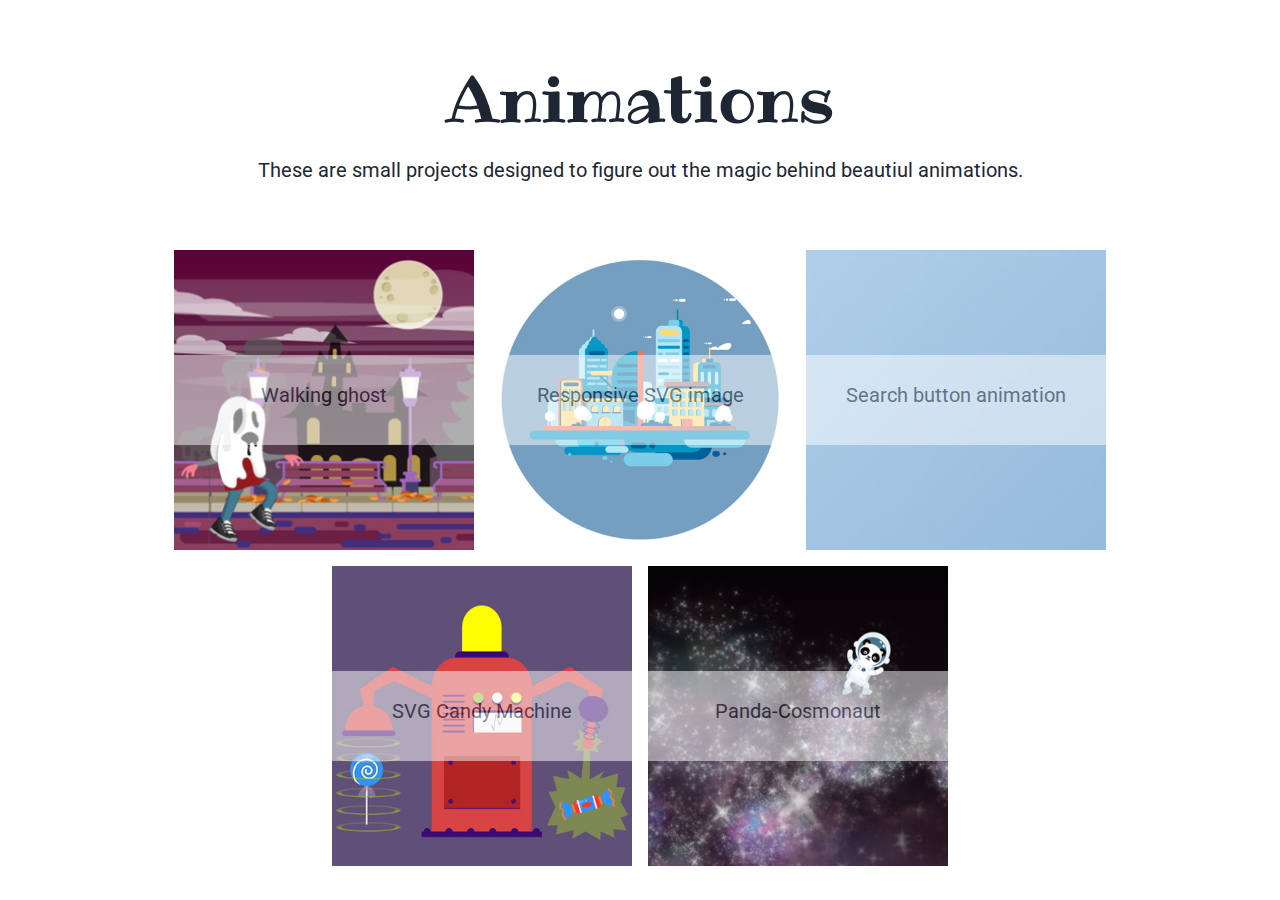
<file: index.html>
<!DOCTYPE html>
<html lang="en">
<head>
  <meta charset="UTF-8">
  <meta name="viewport" content="width=device-width, initial-scale=1.0">
  <meta http-equiv="X-UA-Compatible" content="ie=edge">
  <link rel='stylesheet' href='https://use.fontawesome.com/releases/v5.6.3/css/all.css' integrity='sha384-UHRtZLI+pbxtHCWp1t77Bi1L4ZtiqrqD80Kn4Z8NTSRyMA2Fd33n5dQ8lWUE00s/' crossorigin='anonymous'>
  <link href="styles.css" rel="stylesheet">
  <title>Animations</title>
</head>
<body>
  <header>
    <h1>Animations</h1>
    <p>These are small projects designed to figure out the magic behind beautiul animations.</p>
  </header>
  <main>
    <div class="app"></div>
  </main>
  <script src="app.js"></script>
</body>
</html>
</file>
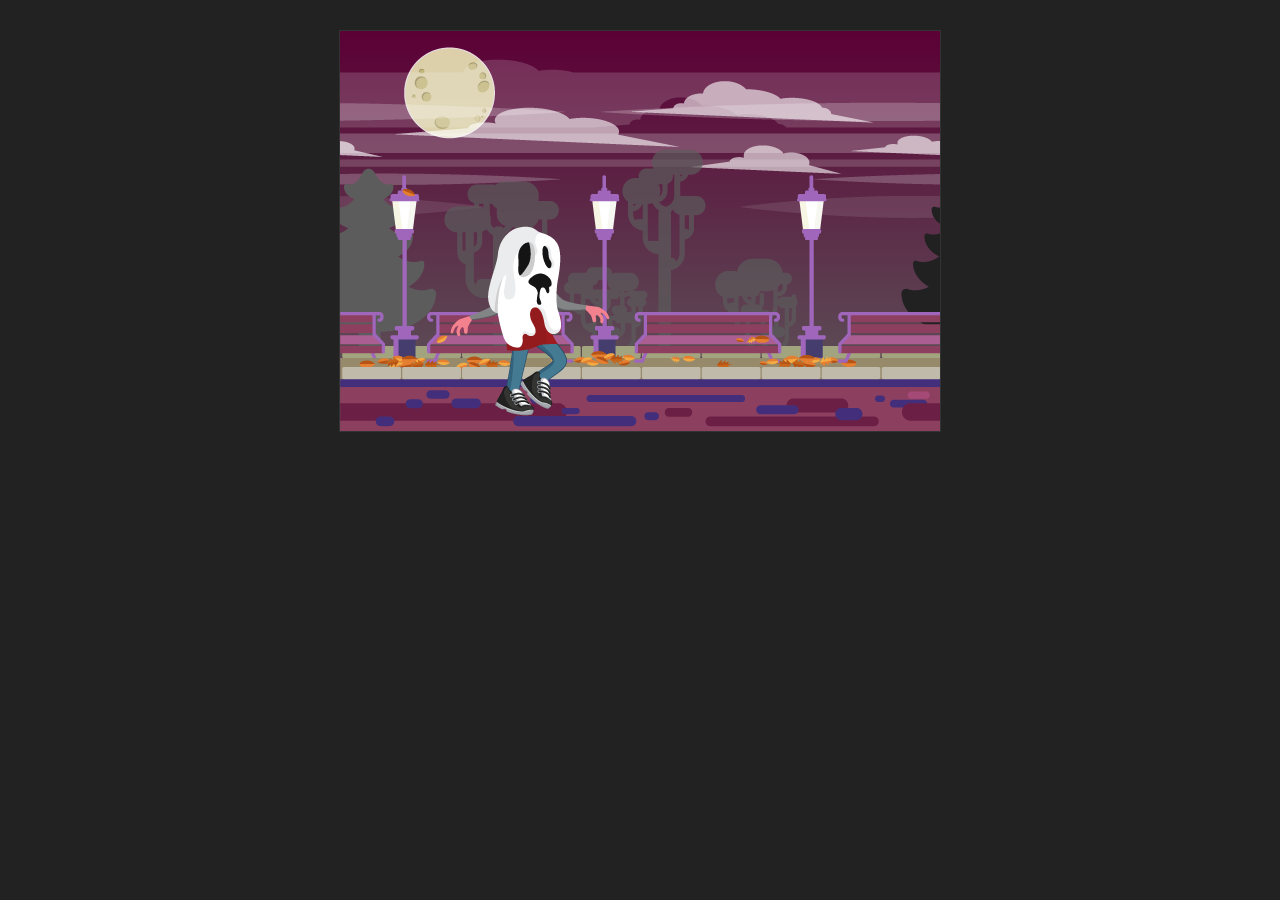
<file: 1day-ghost-animation/index.html>
<!DOCTYPE html>
<html lang="en">
<head>
  <meta charset="UTF-8">
  <meta name="viewport" content="width=device-width, initial-scale=1.0">
  <meta http-equiv="X-UA-Compatible" content="ie=edge">
  <link href="css/styles.css" rel="stylesheet">
  <title>Walking Ghost</title>
</head>
<body>
  <div class="container">
    <div class="bck">
      <div class="mid">
        <div class="fore">
          <div class="ghost">
          </div>
        </div>
      </div>
    </div>
  </div>
</body>
</html>
</file>
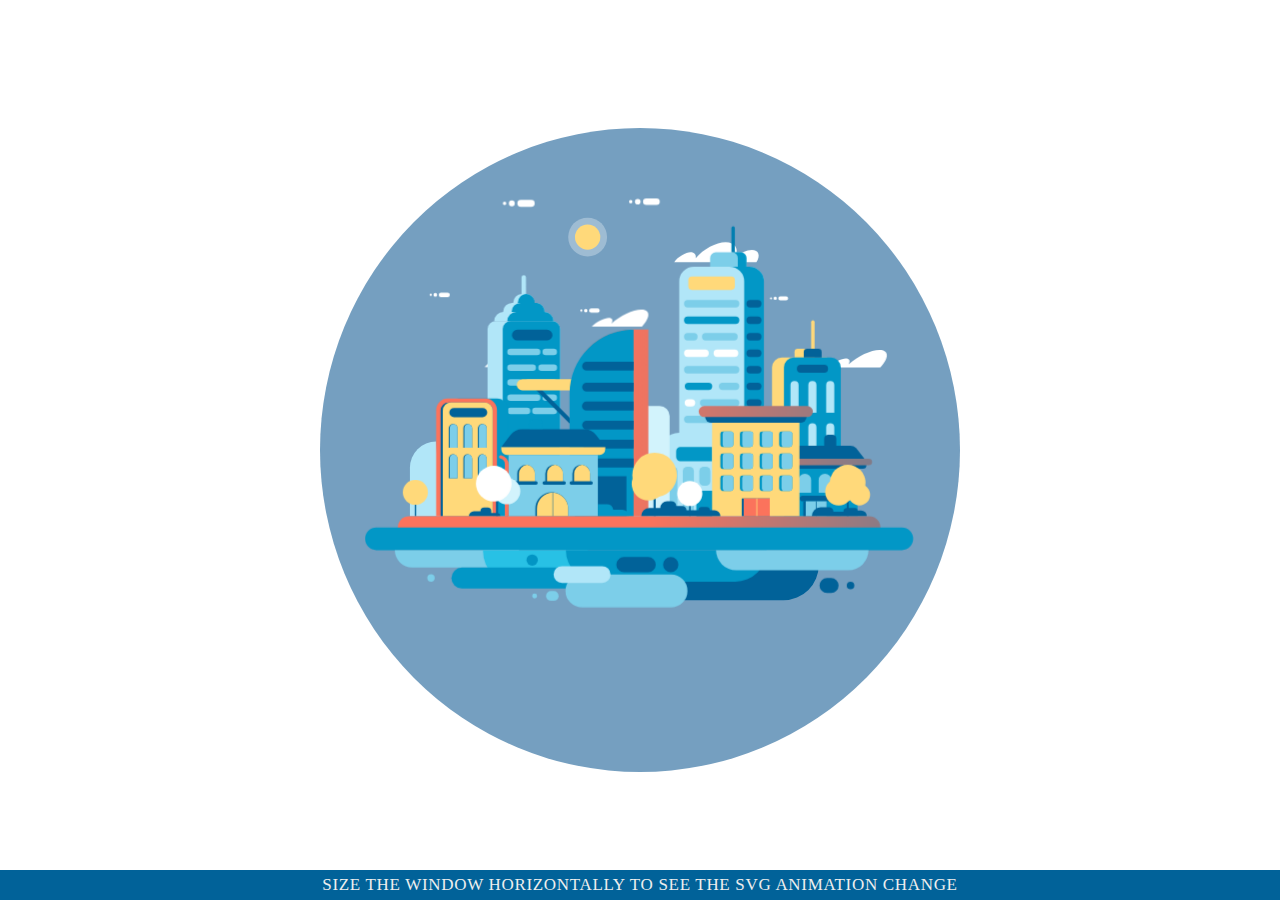
<file: 2day-responsive-svg/index.html>
<!DOCTYPE html>
<html lang="en">
<head>
  <meta charset="UTF-8">
  <meta name="viewport" content="width=device-width, initial-scale=1.0">
  <meta http-equiv="X-UA-Compatible" content="ie=edge">
  <link href="css/styles.css" rel="stylesheet">
  <title>Document</title>
</head>
<body>
  <div class="instruction">
    <p>size the window horizontally to see the SVG animation change</p>
  </div>
  <div class="container">
    <svg id="svg" xmlns="http://www.w3.org/2000/svg" xmlns:xlink="http://www.w3.org/1999/xlink" viewBox="0 0 446.9 446.9">
      <defs>
        <linearGradient id="linear-gradient" x1="204.96" x2="496.96" y1="770.05" y2="780.05" gradientUnits="userSpaceOnUse">
          <stop offset=".03" stop-color="#fb735c"/>
          <stop offset="1" stop-color="#557f99"/>
        </linearGradient>
        <linearGradient id="linear-gradient-2" x1="251.53" x2="251.53" y1="826.98" y2="846.98" gradientUnits="userSpaceOnUse">
          <stop offset="0" stop-color="#0297c6"/>
          <stop offset=".99" stop-color="#0279ac"/>
        </linearGradient>
        <linearGradient id="linear-gradient-7" x1="238.66" x2="240.58" y1="775.39" y2="714.35" gradientUnits="userSpaceOnUse">
          <stop offset="0" stop-color="#e3966d"/>
          <stop offset=".99" stop-color="#ffd97a"/>
        </linearGradient>
      </defs>
      <g class="smallVersion">
        <g class="sky">
          <g class="clsu" fill="#fff">
            <g class="cloud">
              <path d="M112.7 686.8h-5.4a1.8 1.8 0 0 1-1.8-1.8 1.8 1.8 0 0 1 1.8-1.8h5.4a1.8 1.8 0 0 1 1.8 1.8 1.8 1.8 0 0 1-1.8 1.8zM102.8 683.5a1.5 1.5 0 0 1 1.5 1.5 1.5 1.5 0 0 1-1.5 1.5 1.5 1.5 0 0 1-1.5-1.5 1.5 1.5 0 0 1 1.5-1.5zM99.1 686a.9.9 0 0 1-.9-.9.9.9 0 0 1 .9-.9.9.9 0 0 1 .9.9.9.9 0 0 1-.9.9z" transform="translate(-27.3 -56.1)"/>
            </g>
            <g class="cloud-2" data-name="cloud">
              <path d="M282.5 612h-8.2a2.7 2.7 0 0 1-2.7-2.7 2.7 2.7 0 0 1 2.7-2.7h8.2a2.7 2.7 0 0 1 2.7 2.7 2.7 2.7 0 0 1-2.7 2.7zM267.3 607a2.3 2.3 0 0 1 2.3 2.3 2.3 2.3 0 0 1-2.3 2.3 2.3 2.3 0 0 1-2.3-2.3 2.3 2.3 0 0 1 2.3-2.3zM261.6 610.7a1.4 1.4 0 0 1-1.4-1.4 1.4 1.4 0 0 1 1.4-1.4 1.4 1.4 0 0 1 1.4 1.4 1.4 1.4 0 0 1-1.4 1.4z" transform="translate(-27.3 -56.1)"/>
            </g>
            <g class="cloud-3" data-name="cloud">
              <path d="M234.6 699.6h-5.2a1.7 1.7 0 0 1-1.7-1.7 1.7 1.7 0 0 1 1.7-1.7h5.2a1.7 1.7 0 0 1 1.7 1.7 1.7 1.7 0 0 1-1.7 1.7zM225 696.4a1.4 1.4 0 0 1 1.4 1.4 1.4 1.4 0 0 1-1.4 1.4 1.4 1.4 0 0 1-1.4-1.4 1.4 1.4 0 0 1 1.4-1.4zM221.5 698.7a.9.9 0 0 1-.9-.9.9.9 0 0 1 .9-.9.9.9 0 0 1 .9.9.9.9 0 0 1-.9.9z" transform="translate(-27.3 -56.1)"/>
            </g>
            <g class="cloud-4" data-name="cloud">
              <path d="M180.8 613.5h-8.5a2.8 2.8 0 0 1-2.8-2.8 2.8 2.8 0 0 1 2.8-2.8h8.5a2.8 2.8 0 0 1 2.8 2.8 2.8 2.8 0 0 1-2.8 2.8zM165 608.3a2.4 2.4 0 0 1 2.4 2.4 2.4 2.4 0 0 1-2.4 2.4 2.4 2.4 0 0 1-2.4-2.4 2.4 2.4 0 0 1 2.4-2.4zM159.1 612.2a1.4 1.4 0 0 1-1.4-1.4 1.4 1.4 0 0 1 1.4-1.4 1.4 1.4 0 0 1 1.4 1.4 1.4 1.4 0 0 1-1.4 1.4z" transform="translate(-27.3 -56.1)"/>
            </g>
            <g class="cloud-5" data-name="cloud">
              <path d="M387.9 689.5h-4.8a1.6 1.6 0 0 1-1.6-1.6 1.6 1.6 0 0 1 1.6-1.6h4.8a1.6 1.6 0 0 1 1.6 1.6 1.6 1.6 0 0 1-1.6 1.6zM379 686.5a1.3 1.3 0 0 1 1.3 1.3 1.3 1.3 0 0 1-1.3 1.3 1.3 1.3 0 0 1-1.3-1.3 1.3 1.3 0 0 1 1.3-1.3zM375.6 688.7a.8.8 0 0 1-.8-.8.8.8 0 0 1 .8-.8.8.8 0 0 1 .8.8.8.8 0 0 1-.8.8z" transform="translate(-27.3 -56.1)"/>
            </g>
          </g>
        </g>
        <g class="ground">
          <rect width="392.2" height="18.34" x="28.1" y="761.5" fill="url(#linear-gradient)" rx="9.2" ry="9.2"/>
          <path fill="url(#linear-gradient-2)" d="M465 845.1H38a9.2 9.2 0 0 1-9.2-9.2 9.2 9.2 0 0 1 9.2-9.2h427a9.2 9.2 0 0 1 9.2 9.2 9.2 9.2 0 0 1-9.2 9.2z" transform="translate(-27.3 -56.1)"/>
          <path  class="smallShake" fill="#7ccee9" d="M139.9 859.2H67.1A14.1 14.1 0 0 1 53 845.1h100.9a14.1 14.1 0 0 1-14 14.1z" transform="translate(-27.3 -56.1)"/>
          <path fill="#28c1e5" d="M179.9 875.3h-25.1a30.1 30.1 0 0 1-30.1-30.1H210a30.1 30.1 0 0 1-30.1 30.1z" transform="translate(-27.3 -56.1)"/>
          <path class="smallShake" fill="url(#linear-gradient-2)" d="M329.5 870.9H217.8a25.7 25.7 0 0 1-25.7-25.7h163.1a25.7 25.7 0 0 1-25.7 25.7z" transform="translate(-27.3 -56.1)"/>
          <path fill="#7ccee9" d="M314 845.1h124a16.4 16.4 0 0 1-16.4 16.4h-91.2a16.4 16.4 0 0 1-16.4-16.4z" transform="translate(-27.3 -56.1)"/>
          <path fill="url(#linear-gradient-2)" d="M207.1 876.3h-99.5a8.5 8.5 0 0 1-8.5-8.5 8.5 8.5 0 0 1 8.5-8.5h99.6a8.5 8.5 0 0 1 8.5 8.5 8.5 8.5 0 0 1-8.6 8.5z" transform="translate(-27.3 -56.1)"/>
          <path class="smallShake" fill="#016299" d="M277.3 863.1a6.2 6.2 0 0 1-6.2-6.2 6.2 6.2 0 0 1 6.2-6.2 6.2 6.2 0 0 1 6.2 6.2 6.2 6.2 0 0 1-6.2 6.2z" transform="translate(-27.3 -56.1)"/>
        </g>
        <g class="city">
          <path fill="url(#linear-gradient-2)" d="M339.5 761.5h-55.4v-66.1h110.7v66.1h-55.3z"/>
          <path fill="#016299" d="M431.9 744.5l-11.8-15.1c-1.4-1.8-4.7-3.2-7.4-3.2h-91.9c-2.7 0-6 1.4-7.4 3.2l-11.8 15.1zM428.9 746.9H304.6a4.7 4.7 0 0 0-4.7 4.7 4.7 4.7 0 0 0 4.7 4.7h124.3a4.7 4.7 0 0 0 4.7-4.7 4.7 4.7 0 0 0-4.7-4.7z" transform="translate(-27.3 -56.1)"/>
          <path fill="url(#linear-gradient)" d="M436.5 743H297.1a4.3 4.3 0 0 0-4.3 4.3 4.3 4.3 0 0 0 4.3 4.3h139.4a4.3 4.3 0 0 0 4.3-4.3 4.3 4.3 0 0 0-4.3-4.3z" transform="translate(-27.3 -56.1)"/>
          <path fill="#016299" d="M354.9 655.8h9a3.3 3.3 0 0 1 3.3 3.3v10.8h-15.6v-10.8a3.3 3.3 0 0 1 3.3-3.3z"/>
          <path fill="#7ccee9" d="M336 786.9h-16.2v-16.3a8.1 8.1 0 0 1 8.1-8.1 8.1 8.1 0 0 1 8.1 8.1zM361.9 786.9h-16.2v-16.3a8.1 8.1 0 0 1 8.1-8.1 8.1 8.1 0 0 1 8.1 8.1zM387.9 786.9h-16.3v-16.3a8.1 8.1 0 0 1 8.1-8.1 8.1 8.1 0 0 1 8.1 8.1zM413.8 786.9h-16.3v-16.3a8.1 8.1 0 0 1 8.1-8.1 8.1 8.1 0 0 1 8.1 8.1z" transform="translate(-27.3 -56.1)"/>
          <path fill="#016299" d="M382.7 798.1h-31.8a3.6 3.6 0 0 1-3.6-3.6 3.6 3.6 0 0 1 3.6-3.6h31.8a3.6 3.6 0 0 1 3.6 3.6 3.6 3.6 0 0 1-3.6 3.6z" transform="translate(-27.3 -56.1)"/>
          <path fill="#016299" d="M324.4 742h30.1v19.52h-30.1z"/>
          <path fill="#7ccee9" d="M327.6 742h26.9v19.52h-26.9z"/>
          <path fill="#016299" d="M340.6 742h.9v19.53h-.9z"/>
          <g>
            <path fill="url(#linear-gradient-7)" d="M186.5 637.8h109.1v123.77H186.5z"/>
            <path fill="#016299" d="M324.7 687H212.1a6.9 6.9 0 0 0-6.9 6.9 6.9 6.9 0 0 0 6.9 6.9h112.6a6.9 6.9 0 0 0 6.9-6.9 6.9 6.9 0 0 0-6.9-6.9z" transform="translate(-27.3 -56.1)"/>
            <path fill="url(#linear-gradient)" d="M332.7 680H204a6.9 6.9 0 0 0-6.9 6.9 6.9 6.9 0 0 0 6.9 6.9h128.7a6.9 6.9 0 0 0 6.9-6.9 6.9 6.9 0 0 0-6.9-6.9z" transform="translate(-27.3 -56.1)"/>
            <g fill="#0297c6">
              <path d="M240.3 714.7V728a3 3 0 0 1-3 3h-10.8a3.1 3.1 0 0 1-2.5-3v-13.3a3.1 3.1 0 0 1 3.1-3h10.2a3.1 3.1 0 0 1 3 2.5 3.5 3.5 0 0 1 0 .5zM264.8 714.7V728a3 3 0 0 1-3.1 3h-10.8a3.1 3.1 0 0 1-2.5-3v-13.3a3 3 0 0 1 3-3h10.2a3.1 3.1 0 0 1 3 2.5 3.5 3.5 0 0 1 .2.5zM289.3 714.7V728a3 3 0 0 1-3 3h-10.9a3.1 3.1 0 0 1-2.5-3v-13.3a3.1 3.1 0 0 1 3.1-3h10.2a3.1 3.1 0 0 1 3 2.5 3.5 3.5 0 0 1 .1.5zM313.8 714.7V728a3 3 0 0 1-3.1 3h-10.8a3.1 3.1 0 0 1-2.5-3v-13.3a3 3 0 0 1 3-3h10.2a3.1 3.1 0 0 1 3 2.5 3.5 3.5 0 0 1 .2.5zM240.3 742.2v13.3a3 3 0 0 1-3 3h-10.8a3.1 3.1 0 0 1-2.5-3v-13.3a3 3 0 0 1 3.1-3h10.2a3.1 3.1 0 0 1 3 2.5 3.4 3.4 0 0 1 0 .5zM264.8 742.2v13.3a3.1 3.1 0 0 1-3.1 3h-10.8a3.1 3.1 0 0 1-2.5-3v-13.3a3 3 0 0 1 3-3h10.2a3.1 3.1 0 0 1 3 2.5 3.4 3.4 0 0 1 .2.5zM289.3 742.2v13.3a3 3 0 0 1-3 3h-10.9a3.1 3.1 0 0 1-2.5-3v-13.3a3 3 0 0 1 3.1-3h10.2a3.1 3.1 0 0 1 3 2.5 3.4 3.4 0 0 1 .1.5zM313.8 742.2v13.3a3.1 3.1 0 0 1-3.1 3h-10.8a3.1 3.1 0 0 1-2.5-3v-13.3a3 3 0 0 1 3-3h10.2a3.1 3.1 0 0 1 3 2.5 3.4 3.4 0 0 1 .2.5zM240.3 769.6v13.3a3 3 0 0 1-3 3h-10.8a3.1 3.1 0 0 1-2.5-3v-13.3a3.1 3.1 0 0 1 3.1-3h10.2a3.1 3.1 0 0 1 3 2.5 3.4 3.4 0 0 1 0 .5zM264.8 769.6v13.3a3 3 0 0 1-3.1 3h-10.8a3.1 3.1 0 0 1-2.5-3v-13.3a3 3 0 0 1 3-3h10.2a3.1 3.1 0 0 1 3 2.5 3.4 3.4 0 0 1 .2.5zM289.3 769.6v13.3a3 3 0 0 1-3 3h-10.9a3.1 3.1 0 0 1-2.5-3v-13.3a3.1 3.1 0 0 1 3.1-3h10.2a3.1 3.1 0 0 1 3 2.5 3.4 3.4 0 0 1 .1.5zM313.8 769.6v13.3a3 3 0 0 1-3.1 3h-10.8a3.1 3.1 0 0 1-2.5-3v-13.3a3 3 0 0 1 3-3h10.2a3.1 3.1 0 0 1 3 2.5 3.4 3.4 0 0 1 .2.5z" transform="translate(-27.3 -56.1)"/>
            </g>
            <g fill="#7ccee9">
              <path d="M240.3 714.7V728a3 3 0 0 1-3 3h-7.9a3.1 3.1 0 0 1-2.5-3v-13.3a3.1 3.1 0 0 1 3.1-3h7.3a3.1 3.1 0 0 1 3 2.5 3.5 3.5 0 0 1 0 .5zM264.8 714.7V728a3 3 0 0 1-3.1 3h-7.9a3.1 3.1 0 0 1-2.5-3v-13.3a3 3 0 0 1 3-3h7.3a3.1 3.1 0 0 1 3 2.5 3.5 3.5 0 0 1 .2.5zM289.3 714.7V728a3 3 0 0 1-3 3h-7.9a3.1 3.1 0 0 1-2.5-3v-13.3a3.1 3.1 0 0 1 3.1-3h7.3a3.1 3.1 0 0 1 3 2.5 3.5 3.5 0 0 1 0 .5zM313.8 714.7V728a3 3 0 0 1-3.1 3h-7.9a3.1 3.1 0 0 1-2.5-3v-13.3a3 3 0 0 1 3-3h7.3a3.1 3.1 0 0 1 3 2.5 3.5 3.5 0 0 1 .2.5zM240.3 742.2v13.3a3 3 0 0 1-3 3h-7.9a3.1 3.1 0 0 1-2.5-3v-13.3a3 3 0 0 1 3.1-3h7.3a3.1 3.1 0 0 1 3 2.5 3.4 3.4 0 0 1 0 .5zM264.8 742.2v13.3a3.1 3.1 0 0 1-3.1 3h-7.9a3.1 3.1 0 0 1-2.5-3v-13.3a3 3 0 0 1 3-3h7.3a3.1 3.1 0 0 1 3 2.5 3.4 3.4 0 0 1 .2.5zM289.3 742.2v13.3a3 3 0 0 1-3 3h-7.9a3.1 3.1 0 0 1-2.5-3v-13.3a3 3 0 0 1 3.1-3h7.3a3.1 3.1 0 0 1 3 2.5 3.4 3.4 0 0 1 0 .5zM313.8 742.2v13.3a3.1 3.1 0 0 1-3.1 3h-7.9a3.1 3.1 0 0 1-2.5-3v-13.3a3 3 0 0 1 3-3h7.3a3.1 3.1 0 0 1 3 2.5 3.4 3.4 0 0 1 .2.5zM240.3 769.6v13.3a3 3 0 0 1-3 3h-7.9a3.1 3.1 0 0 1-2.5-3v-13.3a3.1 3.1 0 0 1 3.1-3h7.3a3.1 3.1 0 0 1 3 2.5 3.4 3.4 0 0 1 0 .5zM264.8 769.6v13.3a3 3 0 0 1-3.1 3h-7.9a3.1 3.1 0 0 1-2.5-3v-13.3a3 3 0 0 1 3-3h7.3a3.1 3.1 0 0 1 3 2.5 3.4 3.4 0 0 1 .2.5zM289.3 769.6v13.3a3 3 0 0 1-3 3h-7.9a3.1 3.1 0 0 1-2.5-3v-13.3a3.1 3.1 0 0 1 3.1-3h7.3a3.1 3.1 0 0 1 3 2.5 3.4 3.4 0 0 1 0 .5zM313.8 769.6v13.3a3 3 0 0 1-3.1 3h-7.9a3.1 3.1 0 0 1-2.5-3v-13.3a3 3 0 0 1 3-3h7.3a3.1 3.1 0 0 1 3 2.5 3.4 3.4 0 0 1 .2.5z" transform="translate(-27.3 -56.1)"/>
            </g>
            <path fill="#00619a" d="M223.5 739.2h35v22.28h-35z"/>
            <path fill="#fb735c" d="M226 739.2h32.6v22.28H226z"/>
            <path fill="#ffd97a" d="M241.7 739.2h1.1v22.3h-1.1z"/>
          </g>
          <g>
            <path fill="url(#linear-gradient-7)" d="M82.8 685.6h113.9v4.2a4.6 4.6 0 0 1-4.6 4.6H87.4a4.6 4.6 0 0 1-4.6-4.6v-4.2z"/>
            <path fill="#016299" d="M224 741.7H110.2l10.1-13.3a16.2 16.2 0 0 1 12.9-6.4H201a16.2 16.2 0 0 1 12.9 6.4z" transform="translate(-27.3 -56.1)"/>
            <path fill="#7ccee9" d="M90.8 694.4h97.8v67.09H90.8z"/>
            <path fill="url(#linear-gradient-2)" d="M117.5 655.8h7.1a3.6 3.6 0 0 1 3.6 3.6v6.6h-14.3v-6.6a3.6 3.6 0 0 1 3.6-3.6z"/>
            <g>
              <g fill="#016299">
                <path d="M146.9 770.8v10.4h-19.3v-10.4a9.6 9.6 0 0 1 9.6-9.6h1a9.6 9.6 0 0 1 8.7 9.6zM177.7 770.9v10.4h-19.3v-10.4a9.6 9.6 0 0 1 9.6-9.6h1a9.6 9.6 0 0 1 8.7 9.6zM207.3 770.9v10.4H188v-10.4a9.6 9.6 0 0 1 9.6-9.6h1a9.6 9.6 0 0 1 8.7 9.6z" transform="translate(-27.3 -56.1)"/>
              </g>
              <path fill="url(#linear-gradient-7)" d="M146.9 770.8v10.4h-17.4v-10.4a9.6 9.6 0 0 1 8.7-9.6h.1a9.6 9.6 0 0 1 8.7 9.6z" transform="translate(-27.3 -56.1)"/>
              <path fill="url(#linear-gradient-7)" d="M177.7 770.8v10.4h-17.4v-10.4a9.6 9.6 0 0 1 8.7-9.6h.1a9.6 9.6 0 0 1 8.7 9.6z" transform="translate(-27.3 -56.1)"/>
              <path fill="url(#linear-gradient-7)" d="M207.3 770.9v10.4h-17.4v-10.4a9.6 9.6 0 0 1 8.7-9.6h.1a9.6 9.6 0 0 1 8.7 9.6z" transform="translate(-27.3 -56.1)"/>
              <path fill="#016299" d="M148.2 783.1h-21.8a1.9 1.9 0 0 1-1.8-1.9 1.8 1.8 0 0 1 1.8-1.8h21.8a1.8 1.8 0 0 1 1.8 1.8 1.8 1.8 0 0 1-1.8 1.9zM179 783.1h-21.8a1.8 1.8 0 0 1-1.8-1.8 1.8 1.8 0 0 1 1.8-1.8H179a1.8 1.8 0 0 1 1.8 1.8 1.8 1.8 0 0 1-1.8 1.8zM208.6 783.1h-21.8a1.8 1.8 0 0 1-1.8-1.8 1.8 1.8 0 0 1 1.8-1.8h21.8a1.8 1.8 0 0 1 1.8 1.8 1.8 1.8 0 0 1-1.8 1.8z" transform="translate(-27.3 -56.1)"/>
            </g>
            <path fill="#016299" d="M183.3 809.3v8.4h-35.8v-8.4a17.9 17.9 0 0 1 17.9-17.9h.9a17.9 17.9 0 0 1 17 17.8z" transform="translate(-27.3 -56.1)"/>
            <path fill="url(#linear-gradient-7)" d="M183.3 809.2v8.4h-34.1v-8.4a17.9 17.9 0 0 1 17-17.8h.1a17.9 17.9 0 0 1 17 17.8z" transform="translate(-27.3 -56.1)"/>
            <path fill="#016299" d="M139 735.3h.5v26.21h-.5z"/>
          </g>
          <g>
            <path fill="#016299" d="M208.6 741.7h2.1v19.88h-2.1zM242 750.3h1.5v11.23H242z"/>
            <circle cx="242.7" cy="740.2" r="11.8" fill="#fff"/>
            <path fill="#016299" d="M89 814.5h-5.3v-1.8a3.4 3.4 0 0 0-3.4-3.4H77a3.4 3.4 0 0 0-3.4 3.4h-6.1a4.9 4.9 0 0 0-4.9 4.9h29.6a3.2 3.2 0 0 0-3.2-3.1z" transform="translate(-27.3 -56.1)"/>
            <path fill="url(#linear-gradient-2)" d="M206.5 811.4h-8.4a6.3 6.3 0 0 0-6.1-5h-8.3v11.3h29.1a6.3 6.3 0 0 0-6.3-6.3z" transform="translate(-27.3 -56.1)"/>
            <path fill="#016299" d="M288.8 812a3 3 0 0 0-3-3h-4.6a3 3 0 0 0-3 3h-11.4a3.9 3.9 0 0 0-3.9-3.9h-5.7a4.6 4.6 0 0 0-4.6-4.6h-4.1a6.4 6.4 0 0 0-6.4 6.4H232a7.8 7.8 0 0 0-7.8 7.8h74.4a5.6 5.6 0 0 0-5.6-5.7z" transform="translate(-27.3 -56.1)"/>
            <path fill="#016299" d="M390 732h1.8v29.57H390z"/>
            <circle class="tree" cx="401.9" cy="741.3" r="10.1" fill="url(#linear-gradient-7)"/>
            <circle class="tree-2" cx="382.5" cy="738.7" r="12.7" fill="url(#linear-gradient-7)" data-name="tree"/>
            <circle class="tree-3" cx="390.9" cy="730" r="16.8" fill="url(#linear-gradient-7)" data-name="tree"/>
            <path fill="#016299" d="M427.4 812.3a2.3 2.3 0 0 0-2.3-2.3h-7.6a3.5 3.5 0 0 0-3.5 3.5h-9.3a4.2 4.2 0 0 0-4.2-4.2h-7.9a8.4 8.4 0 0 0-8.4 8.4H436a5.4 5.4 0 0 0-5.4-5.4z" transform="translate(-27.3 -56.1)"/>
            <circle class="tree-4" cx="209.6" cy="722.8" r="20.9" fill="url(#linear-gradient-7)" data-name="tree"/>
            <circle class="tree-5" cx="203.7" cy="731.2" r="15.6" fill="url(#linear-gradient-7)" data-name="tree"/>
            <g>
              <path fill="#016299" d="M60.8 732h2v29.57h-2z"/>
              <circle cx="71.2" cy="737.8" r="12.5" fill="#d2f3fc"/>
              <circle cx="58.7" cy="731" r="16.8" fill="#fff"/>
            </g>
          </g>
        </g>
      </g>
      <g class="sky-2" data-name="sky">
        <g class="clsu-2" data-name="clsu">
          <g>
            <circle cx="180.9" cy="52.1" r="15.8" fill="#fff" opacity=".3"/>
            <circle class="sun" cx="180.9" cy="52.1" r="10.3" fill="url(#linear-gradient-7)"/>
          </g>
          <g class="cloud-6" fill="#fff" data-name="cloud">
            <path d="M94.4 156.9H89a1.8 1.8 0 0 1-1.8-1.8 1.8 1.8 0 0 1 1.8-1.8h5.4a1.8 1.8 0 0 1 1.8 1.8 1.8 1.8 0 0 1-1.8 1.8zM84.4 153.6a1.5 1.5 0 0 1 1.5 1.5 1.5 1.5 0 0 1-1.5 1.5 1.5 1.5 0 0 1-1.5-1.5 1.5 1.5 0 0 1 1.5-1.5zM80.7 156a.9.9 0 0 1-.9-.9.9.9 0 0 1 .9-.9.9.9 0 0 1 .9.9.9.9 0 0 1-.9.9z" transform="translate(-27.3 -56.1)"/>
          </g>
          <g class="cloud-7" fill="#fff" data-name="cloud">
            <path d="M264.1 82.1h-8.2a2.7 2.7 0 0 1-2.7-2.7 2.7 2.7 0 0 1 2.7-2.7h8.2a2.7 2.7 0 0 1 2.7 2.7 2.7 2.7 0 0 1-2.7 2.7zM248.9 77.1a2.3 2.3 0 0 1 2.3 2.3 2.3 2.3 0 0 1-2.3 2.3 2.3 2.3 0 0 1-2.3-2.3 2.3 2.3 0 0 1 2.3-2.3zM243.2 80.8a1.4 1.4 0 0 1-1.4-1.4 1.4 1.4 0 0 1 1.4-1.4 1.4 1.4 0 0 1 1.4 1.4 1.4 1.4 0 0 1-1.4 1.4z" transform="translate(-27.3 -56.1)"/>
          </g>
          <g class="cloud-8" fill="#fff" data-name="cloud">
            <path d="M216.3 169.6h-5.2a1.7 1.7 0 0 1-1.7-1.7 1.7 1.7 0 0 1 1.7-1.7h5.2a1.7 1.7 0 0 1 1.7 1.7 1.7 1.7 0 0 1-1.7 1.7zM206.7 166.5a1.4 1.4 0 0 1 1.4 1.4 1.4 1.4 0 0 1-1.4 1.4 1.4 1.4 0 0 1-1.4-1.4 1.4 1.4 0 0 1 1.4-1.4zM203.1 168.8a.9.9 0 0 1-.9-.9.9.9 0 0 1 .9-.9.9.9 0 0 1 .9.9.9.9 0 0 1-.9.9z" transform="translate(-27.3 -56.1)"/>
          </g>
          <g class="cloud-9" fill="#fff" data-name="cloud">
            <path d="M162.4 83.6h-8.5a2.8 2.8 0 0 1-2.8-2.8 2.8 2.8 0 0 1 2.8-2.8h8.5a2.8 2.8 0 0 1 2.8 2.8 2.8 2.8 0 0 1-2.8 2.8zM146.6 78.4a2.4 2.4 0 0 1 2.4 2.4 2.4 2.4 0 0 1-2.4 2.4 2.4 2.4 0 0 1-2.4-2.4 2.4 2.4 0 0 1 2.4-2.4zM140.7 82.2a1.4 1.4 0 0 1-1.4-1.4 1.4 1.4 0 0 1 1.4-1.4 1.4 1.4 0 0 1 1.4 1.4 1.4 1.4 0 0 1-1.4 1.4z" transform="translate(-27.3 -56.1)"/>
          </g>
          <g class="cloud-10" fill="#fff" data-name="cloud">
            <path d="M369.5 159.5h-4.8a1.6 1.6 0 0 1-1.6-1.6 1.6 1.6 0 0 1 1.6-1.6h4.8a1.6 1.6 0 0 1 1.6 1.6 1.6 1.6 0 0 1-1.6 1.6zM360.6 156.6a1.3 1.3 0 0 1 1.3 1.3 1.3 1.3 0 0 1-1.3 1.3 1.3 1.3 0 0 1-1.3-1.3 1.3 1.3 0 0 1 1.3-1.3zM357.2 158.7a.8.8 0 0 1-.8-.8.8.8 0 0 1 .8-.8.8.8 0 0 1 .8.8.8.8 0 0 1-.8.8z" transform="translate(-27.3 -56.1)"/>
          </g>
        </g>
        <g class="fullVersion" fill="#fff">
          <path class="cloud-11" d="M130.8 152.3a11.3 11.3 0 0 0-7 3.2c1.4-3.8-.2-6.5-4.3-6.5s-9.6 3-12.9 6.9c.3-1.5-.6-2.5-2.3-2.5s-5.5 1.9-7 4.3h35.4c1.9-3 1.1-5.4-1.9-5.4z" data-name="cloud" transform="translate(-27.3 -56.1)"/>
          <path class="cloud-12" d="M314.3 62.4c-4.2 0-9.3 2.5-13.2 6.1 2.7-7.1-.4-12.3-8.1-12.3s-18 5.5-24.3 13c.5-2.8-1-4.8-4.3-4.8S254 68 251.2 72.5H318c3.6-5.6 1.9-10.1-3.7-10.1z" data-name="cloud" transform="translate(-27.3 -56.1)"/>
          <path class="cloud-13" d="M224.4 111c-6.7 0-17 4.9-24.2 11.3 1.6-2.7.8-4.6-2.2-4.6s-10.1 3.2-13.8 7.1H225c7.2-7.7 6.9-13.8-.6-13.8z" data-name="cloud" transform="translate(-27.3 -56.1)"/>
          <path class="cloud-14" d="M418 143.9c-7 0-17.6 5-25.1 11.7 1.6-2.8.9-4.8-2.3-4.8s-10.5 3.3-14.3 7.3h42.4c7.4-7.8 7.1-14.2-.7-14.2z" data-name="cloud" transform="translate(-27.3 -56.1)"/>
        </g>
      </g>
      <g class="city-2" data-name="city">
        <g class="fullVersion-2" data-name="fullVersion">
          <g fill="#b1e6f8">
            <path d="M185.8 182.8v145.8a6.4 6.4 0 0 1-6.4 6.4h-46a6.5 6.5 0 0 1-6.5-6.4V182.8a6.5 6.5 0 0 1 6.5-6.4h46a6.4 6.4 0 0 1 6.4 6.4zM158.2 167.9h-3.7V141a1.8 1.8 0 0 1 1.8-1.8 1.8 1.8 0 0 1 1.8 1.8z" transform="translate(-27.3 -56.1)"/>
            <path d="M180.4 176.4h-48.1a7.4 7.4 0 0 1 7.4-7.4H173a7.4 7.4 0 0 1 7.4 7.4zM173.2 169h-33.7a7.4 7.4 0 0 1 7.4-7.4h20a7.4 7.4 0 0 1 6.3 7.4z" transform="translate(-27.3 -56.1)"/>
            <path d="M165.1 161.6h-17.4a7.4 7.4 0 0 1 2.2-5.2 7.3 7.3 0 0 1 4.7-2.1h3.7a7.4 7.4 0 0 1 6.8 7.4z" transform="translate(-27.3 -56.1)"/>
          </g>
          <path fill="#0297c6" d="M185.8 182.8v145.8a6.4 6.4 0 0 1-6.4 6.4h-33.7a6.5 6.5 0 0 1-6.5-6.4V182.8a6.5 6.5 0 0 1 6.5-6.4h33.6a6.4 6.4 0 0 1 6.5 6.4z" transform="translate(-27.3 -56.1)"/>
          <path fill="#027eb0" d="M166.9 161.6v6.3h-3.7v-11.2a7.3 7.3 0 0 1 1.8 4.9z" transform="translate(-27.3 -56.1)"/>
          <path fill="url(#linear-gradient-2)" d="M180.4 176.4h-37.5a7.4 7.4 0 0 1 7.4-7.4H173a7.4 7.4 0 0 1 7.4 7.4z" transform="translate(-27.3 -56.1)"/>
          <path fill="url(#linear-gradient-2)" d="M173.2 169h-26.8a7.4 7.4 0 0 1 7.4-7.4H167a7.4 7.4 0 0 1 6.2 7.4z" transform="translate(-27.3 -56.1)"/>
          <path fill="url(#linear-gradient-2)" d="M165.1 161.6h-13.7a7.4 7.4 0 0 1 2.2-5.2l1-.8a7.3 7.3 0 0 1 3.7-1.3 7.4 7.4 0 0 1 6.8 7.4z" transform="translate(-27.3 -56.1)"/>
          <path fill="#016299" d="M175.4 192.1H151a4.3 4.3 0 0 1-4.3-4.3 4.3 4.3 0 0 1 4.3-4.3h24.3a4.3 4.3 0 0 1 4.3 4.3 4.3 4.3 0 0 1-4.2 4.3z" transform="translate(-27.3 -56.1)"/>
          <g fill="#7ccee9">
            <path d="M167.2 204.1h-21.7a2.6 2.6 0 0 1-2.6-2.6 2.6 2.6 0 0 1 2.6-2.6h21.7a2.6 2.6 0 0 1 2.6 2.6 2.6 2.6 0 0 1-2.6 2.6zM180.7 204.1h-6.6a2.6 2.6 0 0 1-2.6-2.6 2.6 2.6 0 0 1 2.6-2.6h6.6a2.6 2.6 0 0 1 2.6 2.6 2.6 2.6 0 0 1-2.6 2.6zM163.6 216.9h-18.1a2.6 2.6 0 0 1-2.6-2.6 2.6 2.6 0 0 1 2.6-2.6h18.1a2.6 2.6 0 0 1 2.6 2.6 2.6 2.6 0 0 1-2.6 2.6zM180.7 216.9h-10a2.6 2.6 0 0 1-2.6-2.6 2.6 2.6 0 0 1 2.6-2.6h10.1a2.6 2.6 0 0 1 2.6 2.6 2.6 2.6 0 0 1-2.7 2.6zM152.3 228.9h-6.8a2.6 2.6 0 0 1-2.6-2.6 2.6 2.6 0 0 1 2.6-2.6h6.8a2.6 2.6 0 0 1 2.6 2.6 2.6 2.6 0 0 1-2.6 2.6zM180.7 228.9h-20.8a2.6 2.6 0 0 1-2.6-2.6 2.6 2.6 0 0 1 2.6-2.6h20.8a2.6 2.6 0 0 1 2.6 2.6 2.6 2.6 0 0 1-2.6 2.6zM167.2 241.2h-21.7a2.6 2.6 0 0 1-2.6-2.6 2.6 2.6 0 0 1 2.6-2.6h21.7a2.6 2.6 0 0 1 2.6 2.6 2.6 2.6 0 0 1-2.6 2.6zM180.7 241.2h-6.6a2.6 2.6 0 0 1-2.6-2.6 2.6 2.6 0 0 1 2.6-2.6h6.6a2.6 2.6 0 0 1 2.6 2.6 2.6 2.6 0 0 1-2.6 2.6zM159 252h-13.5a2.6 2.6 0 0 1-2.6-2.6 2.6 2.6 0 0 1 2.6-2.6H159a2.6 2.6 0 0 1 2.6 2.6 2.6 2.6 0 0 1-2.6 2.6zM180.7 252h-15a2.6 2.6 0 0 1-2.6-2.6 2.6 2.6 0 0 1 2.6-2.6h15a2.6 2.6 0 0 1 2.6 2.6 2.6 2.6 0 0 1-2.6 2.6z" transform="translate(-27.3 -56.1)"/>
          </g>
          <path fill="#b1e6f8" d="M85.1 274.3a21.3 21.3 0 0 0-21.3 21.3V335h25.6z" transform="translate(-27.3 -56.1)"/>
          <path fill="#016299" d="M178.6 223.3h3.3v41.37h-3.3z" transform="rotate(-45 98.825 248.965)"/>
          <path fill="url(#linear-gradient-7)" d="M202.9 232.7h-47.8a4.5 4.5 0 0 1-4.5-4.5 4.5 4.5 0 0 1 4.5-4.5H203a4.5 4.5 0 0 1 4.5 4.5 4.5 4.5 0 0 1-4.6 4.5z" transform="translate(-27.3 -56.1)"/>
          <g>
            <path fill="url(#linear-gradient-7)" d="M338.8 149.9h36.1a8 8 0 0 1 8 8v121h-52.2V158a8 8 0 0 1 8.1-8.1z"/>
            <path fill="url(#linear-gradient-7)" d="M351.6 142.8h11.1a2.6 2.6 0 0 1 2.6 2.6v4.5H349v-4.5a2.6 2.6 0 0 1 2.6-2.6z"/>
            <path fill="url(#linear-gradient-2)" d="M348.4 149.9h30.2a8 8 0 0 1 8 8v121h-46.2V158a8 8 0 0 1 8-8.1z"/>
            <path fill="#026299" d="M359.1 142.8h9.3a2.6 2.6 0 0 1 2.6 2.6v4.5h-14.5v-4.5a2.6 2.6 0 0 1 2.6-2.6z"/>
            <path fill="#026299" d="M400.3 218.3h-18.9a3.2 3.2 0 0 1-3.2-3.2 3.2 3.2 0 0 1 3.2-3.2h18.9a3.2 3.2 0 0 1 3.2 3.2 3.2 3.2 0 0 1-3.2 3.2z" transform="translate(-27.3 -56.1)"/>
            <path fill="#b1e6f8" d="M379.6 250.8H373v-22.5a3.3 3.3 0 0 1 3.3-3.3 3.3 3.3 0 0 1 3.3 3.3zM394.1 250.8h-6.6v-22.5a3.3 3.3 0 0 1 3.3-3.3 3.3 3.3 0 0 1 3.3 3.3zM408.6 250.8H402v-22.5a3.3 3.3 0 0 1 3.3-3.3 3.3 3.3 0 0 1 3.3 3.3z" transform="translate(-27.3 -56.1)"/>
            <path fill="#026299" d="M379.6 285.2H373v-22.5a3.3 3.3 0 0 1 3.3-3.3 3.3 3.3 0 0 1 3.3 3.3z" transform="translate(-27.3 -56.1)"/>
            <path fill="#b1e6f8" d="M394.1 285.2h-6.6v-22.5a3.3 3.3 0 0 1 3.3-3.3 3.3 3.3 0 0 1 3.3 3.3zM408.6 285.2H402v-22.5a3.3 3.3 0 0 1 3.3-3.3 3.3 3.3 0 0 1 3.3 3.3z" transform="translate(-27.3 -56.1)"/>
            <path fill="url(#linear-gradient-7)" d="M392.6 198.9h-2.8v-21.8a1.4 1.4 0 0 1 1.4-1.4 1.4 1.4 0 0 1 1.4 1.4z" transform="translate(-27.3 -56.1)"/>
          </g>
          <g>
            <path fill="#b1e6f8" d="M339.5 132.2h-45a11.9 11.9 0 0 0-11.9 11.9v123.1a17.1 17.1 0 0 0-17.1 17.1V335h85.8V144.1a11.9 11.9 0 0 0-11.8-11.9z" transform="translate(-27.3 -56.1)"/>
            <path fill="url(#linear-gradient-2)" d="M351.4 144.1V335h-16V144.1a11.9 11.9 0 0 0-11.9-11.9h15.9a11.9 11.9 0 0 1 12 11.9z" transform="translate(-27.3 -56.1)"/>
            <path fill="#7ccee9" d="M328.4 165.3h-38.9a3 3 0 0 1-3-3 3 3 0 0 1 3-3h38.9a3 3 0 0 1 3 3 3 3 0 0 1-3 3z" transform="translate(-27.3 -56.1)"/>
            <path fill="#026299" d="M346.4 165.3h-6.2a3 3 0 0 1-3-3 3 3 0 0 1 3-3h6.2a3 3 0 0 1 3 3 3 3 0 0 1-3 3z" transform="translate(-27.3 -56.1)"/>
            <path fill="#0297c6" d="M328.4 178.7h-38.9a3 3 0 0 1-3-3 3 3 0 0 1 3-3h38.9a3 3 0 0 1 3 3 3 3 0 0 1-3 3z" transform="translate(-27.3 -56.1)"/>
            <path fill="#026299" d="M346.4 178.7h-6.2a3 3 0 0 1-3-3 3 3 0 0 1 3-3h6.2a3 3 0 0 1 3 3 3 3 0 0 1-3 3z" transform="translate(-27.3 -56.1)"/>
            <path fill="#7ccee9" d="M294.5 192.1h-5a3 3 0 0 1-3-3 3 3 0 0 1 3-3h5a3 3 0 0 1 3 3 3 3 0 0 1-3 3zM327.1 192.1h-23a3 3 0 0 1-3-3 3 3 0 0 1 3-3h23a3 3 0 0 1 3 3 3 3 0 0 1-3 3z" transform="translate(-27.3 -56.1)"/>
            <path fill="#026299" d="M346.4 192.1h-6.2a3 3 0 0 1-3-3 3 3 0 0 1 3-3h6.2a3 3 0 0 1 3 3 3 3 0 0 1-3 3z" transform="translate(-27.3 -56.1)"/>
            <path fill="#fff" d="M303.6 205.5h-14.1a3 3 0 0 1-3-3 3 3 0 0 1 3-3h14.1a3 3 0 0 1 3 3 3 3 0 0 1-3 3zM327.6 205.5h-14.1a3 3 0 0 1-3-3 3 3 0 0 1 3-3h14.1a3 3 0 0 1 3 3 3 3 0 0 1-3 3z" transform="translate(-27.3 -56.1)"/>
            <path fill="#026299" d="M346.4 205.5h-6.2a3 3 0 0 1-3-3 3 3 0 0 1 3-3h6.2a3 3 0 0 1 3 3 3 3 0 0 1-3 3z" transform="translate(-27.3 -56.1)"/>
            <path fill="#7ccee9" d="M328.4 218.9h-38.9a3 3 0 0 1-3-3 3 3 0 0 1 3-3h38.9a3 3 0 0 1 3 3 3 3 0 0 1-3 3z" transform="translate(-27.3 -56.1)"/>
            <path fill="#026299" d="M346.4 218.9h-6.2a3 3 0 0 1-3-3 3 3 0 0 1 3-3h6.2a3 3 0 0 1 3 3 3 3 0 0 1-3 3z" transform="translate(-27.3 -56.1)"/>
            <path fill="#7ccee9" d="M328.4 232.4h-10.6a3 3 0 0 1-3-3 3 3 0 0 1 3-3h10.6a3 3 0 0 1 3 3 3 3 0 0 1-3 3z" transform="translate(-27.3 -56.1)"/>
            <path fill="#0297c6" d="M306.3 232.4h-16.2a3 3 0 0 1-3-3 3 3 0 0 1 3-3h16.3a3 3 0 0 1 3 3 3 3 0 0 1-3.1 3z" transform="translate(-27.3 -56.1)"/>
            <path fill="#026299" d="M346.4 232.4h-6.2a3 3 0 0 1-3-3 3 3 0 0 1 3-3h6.2a3 3 0 0 1 3 3 3 3 0 0 1-3 3z" transform="translate(-27.3 -56.1)"/>
            <path fill="#7ccee9" d="M328.4 245.8h-26a3 3 0 0 1-3-3 3 3 0 0 1 3-3h26a3 3 0 0 1 3 3 3 3 0 0 1-3 3z" transform="translate(-27.3 -56.1)"/>
            <path fill="#fff" d="M292.6 245.8H290a3 3 0 0 1-3-3 3 3 0 0 1 3-3h2.6a3 3 0 0 1 3 3 3 3 0 0 1-3 3z" transform="translate(-27.3 -56.1)"/>
            <path fill="#7ccee9" d="M328.4 259.2h-38.9a3 3 0 0 1-3-3 3 3 0 0 1 3-3h38.9a3 3 0 0 1 3 3 3 3 0 0 1-3 3z" transform="translate(-27.3 -56.1)"/>
            <path fill="#026299" d="M346.4 245.8h-6.2a3 3 0 0 1-3-3 3 3 0 0 1 3-3h6.2a3 3 0 0 1 3 3 3 3 0 0 1-3 3z" transform="translate(-27.3 -56.1)"/>
            <path fill="#7ccee9" d="M285.1 64.4h20.2a4.6 4.6 0 0 1 4.6 4.6v7.1h-29.5V69a4.6 4.6 0 0 1 4.7-4.6z"/>
            <path fill="url(#linear-gradient-2)" d="M337.2 125.1v7.1h-7v-7.1a4.6 4.6 0 0 0-4.6-4.6h7a4.6 4.6 0 0 1 4.6 4.6z" transform="translate(-27.3 -56.1)"/>
            <path fill="#027eb0" d="M325 120.5h2.8v-19.7a1.4 1.4 0 0 0-1.4-1.4 1.4 1.4 0 0 0-1.4 1.4z" transform="translate(-27.3 -56.1)"/>
            <path fill="#0297c6" d="M256.2 222.6H282v11.5h-25.8a3.4 3.4 0 0 1-3.4-3.4V226a3.4 3.4 0 0 1 3.4-3.4z"/>
            <rect width="37.8" height="10.83" x="262.7" y="84.1" fill="url(#linear-gradient-7)" rx="2.9" ry="2.9"/>
            <path fill="url(#linear-gradient-2)" d="M272.7 258.2h12.4a3.5 3.5 0 0 1 3.5 3.5v17.7h-19.4v-17.7a3.5 3.5 0 0 1 3.5-3.5z"/>
            <rect width="9" height="40.3" x="244.8" y="238.6" fill="#7ccee9" rx="3.7" ry="3.7"/>
            <rect width="9" height="40.3" x="258.2" y="238.6" fill="#7ccee9" rx="3.7" ry="3.7"/>
            <rect width="9" height="15.48" x="271.6" y="238.6" fill="#7ccee9" rx="3.7" ry="3.7"/>
          </g>
        </g>
        <path fill="url(#linear-gradient-2)" d="M76.3 183.2h30.8a9.3 9.3 0 0 1 9.3 9.3v86.4H66.9v-86.4a9.3 9.3 0 0 1 9.4-9.3z"/>
        <path fill="#d2f3fc" d="M218.2 189.3h21.2a8.1 8.1 0 0 1 8.1 8.1v81.5h-29.3v-89.6z"/>
        <path fill="url(#linear-gradient)" d="M257.5 183.3V335h-52V202.1a51.9 51.9 0 0 1 40.1-18.9z" transform="translate(-27.3 -56.1)"/>
        <path fill="url(#linear-gradient-2)" d="M245.5 183.3V335h-52v-99.7a52.1 52.1 0 0 1 52.1-52.1z" transform="translate(-27.3 -56.1)"/>
        <path fill="#016299" d="M170.3 246.3h42.1v32.57h-42.1z"/>
        <path fill="#016299" d="M245.5 233.6h-38.2a3.6 3.6 0 0 1-3.6-3.6 3.6 3.6 0 0 1 3.6-3.6h38.3zM245.5 216.6h-38.2a3.6 3.6 0 0 1-3.6-3.6 3.6 3.6 0 0 1 3.6-3.6h38.3z" transform="translate(-27.3 -56.1)"/>
        <path fill="#016299" d="M179.9 185.7h38.3v7.3h-38.3a3.6 3.6 0 0 1-3.6-3.6 3.6 3.6 0 0 1 3.6-3.7z"/>
        <path fill="#016299" d="M245.5 264.5h-38.2a3.6 3.6 0 0 1-3.6-3.6 3.6 3.6 0 0 1 3.6-3.6h38.3zM245.5 279.9h-38.2a3.6 3.6 0 0 1-3.6-3.6 3.6 3.6 0 0 1 3.6-3.6h38.3zM245.5 295.3h-38.2a3.6 3.6 0 0 1-3.6-3.6 3.6 3.6 0 0 1 3.6-3.6h38.3z" transform="translate(-27.3 -56.1)"/>
        <path fill="url(#linear-gradient-7)" d="M110.7 222.6h84.5v1.9a4.6 4.6 0 0 1-4.6 4.6h-75.3a4.6 4.6 0 0 1-4.6-4.6v-1.9z"/>
        <path fill="#016299" d="M222.5 278.7H138l7.5-9.8a12 12 0 0 1 9.6-4.7h50.3a12 12 0 0 1 9.6 4.7z" transform="translate(-27.3 -56.1)"/>
        <path fill="#7ccee9" d="M116.6 229.1h72.6v49.78h-72.6z"/>
        <path fill="url(#linear-gradient-2)" d="M137.4 200.4h3.4a3.6 3.6 0 0 1 3.6 3.6v4h-10.7v-3.9a3.6 3.6 0 0 1 3.7-3.7z"/>
        <path fill="url(#linear-gradient)" d="M136.2 286.7a1.4 1.4 0 0 1 1.6-1.3 7.8 7.8 0 0 1 6.2 7.6v42h-3.1v-42.4a4.7 4.7 0 0 0-3.7-4.6 1.3 1.3 0 0 1-1-1.3z" transform="translate(-27.3 -56.1)"/>
        <path fill="url(#linear-gradient)" d="M67.1 183.2h30.8a9.3 9.3 0 0 1 9.3 9.3v86.4H57.8v-86.4a9.3 9.3 0 0 1 9.3-9.3z"/>
        <path fill="#016299" d="M131 249.1V335H88.7v-85.9a6.6 6.6 0 0 1 6.6-6.6h29.1a6.6 6.6 0 0 1 6.6 6.6z" transform="translate(-27.3 -56.1)"/>
        <path fill="url(#linear-gradient-7)" d="M131 249.1V335H90.5v-85.9a6.6 6.6 0 0 1 6.6-6.6h27.3a6.6 6.6 0 0 1 6.6 6.6z" transform="translate(-27.3 -56.1)"/>
        <g fill="#016299">
          <path d="M102.4 263.5v15.8h-7.1v-15.8a3.6 3.6 0 0 1 3.6-3.6h.4a3.5 3.5 0 0 1 2.1 1 3.6 3.6 0 0 1 1 2.6zM114.3 263.5v15.8h-7.1v-15.8a3.6 3.6 0 0 1 3.5-3.6h.4a3.5 3.5 0 0 1 2.1 1 3.6 3.6 0 0 1 1.1 2.6zM126.1 263.5v15.8H119v-15.8a3.6 3.6 0 0 1 3.6-3.6h.4a3.5 3.5 0 0 1 2.1 1 3.6 3.6 0 0 1 1 2.6z" transform="translate(-27.3 -56.1)"/>
        </g>
        <g fill="#7ccee9">
          <path d="M102.4 263.5v15.8h-6.3v-15.8a3.6 3.6 0 0 1 3.2-3.5 3.5 3.5 0 0 1 2.1 1 3.6 3.6 0 0 1 1 2.5zM114.3 263.5v15.8H108v-15.8a3.6 3.6 0 0 1 3.2-3.5 3.5 3.5 0 0 1 2.1 1 3.6 3.6 0 0 1 1 2.5zM126.1 263.5v15.8h-6.3v-15.8a3.6 3.6 0 0 1 3.2-3.5 3.5 3.5 0 0 1 2.1 1 3.6 3.6 0 0 1 1 2.5z" transform="translate(-27.3 -56.1)"/>
        </g>
        <g fill="#016299">
          <path d="M102.4 288.1V304h-7.1v-15.9a3.6 3.6 0 0 1 3.6-3.6h.4a3.5 3.5 0 0 1 2.1 1 3.6 3.6 0 0 1 1 2.6zM114.3 288.1V304h-7.1v-15.9a3.6 3.6 0 0 1 3.5-3.6h.4a3.5 3.5 0 0 1 2.1 1 3.6 3.6 0 0 1 1.1 2.6zM126.1 288.1V304H119v-15.9a3.6 3.6 0 0 1 3.6-3.6h.4a3.5 3.5 0 0 1 2.1 1 3.6 3.6 0 0 1 1 2.6z" transform="translate(-27.3 -56.1)"/>
        </g>
        <g fill="#7ccee9">
          <path d="M102.4 288.1V304h-6.3v-15.9a3.6 3.6 0 0 1 3.2-3.5 3.5 3.5 0 0 1 2.1 1 3.6 3.6 0 0 1 1 2.5zM114.3 288.1V304H108v-15.9a3.6 3.6 0 0 1 3.2-3.5 3.5 3.5 0 0 1 2.1 1 3.6 3.6 0 0 1 1 2.5zM126.1 288.1V304h-6.3v-15.9a3.6 3.6 0 0 1 3.2-3.5 3.5 3.5 0 0 1 2.1 1 3.6 3.6 0 0 1 1 2.5z" transform="translate(-27.3 -56.1)"/>
        </g>
        <path fill="#016299" d="M122.8 254.5H99.6a3.8 3.8 0 0 1-3.8-3.8 3.8 3.8 0 0 1 3.8-3.8h23.2a3.8 3.8 0 0 1 3.8 3.8 3.8 3.8 0 0 1-3.8 3.8z" transform="translate(-27.3 -56.1)"/>
        <path fill="url(#linear-gradient-2)" d="M365.5 278.9h-34.7v-41.5h69.4v41.5h-34.7z"/>
        <path fill="#016299" d="M433.7 289.1l-7.4-9.5a6.5 6.5 0 0 0-4.7-2H364a6.5 6.5 0 0 0-4.7 2l-7.4 9.5zM431.8 290.6h-78a2.9 2.9 0 0 0-2.9 2.9 2.9 2.9 0 0 0 2.9 2.9h78a2.9 2.9 0 0 0 2.9-2.9 2.9 2.9 0 0 0-2.9-2.9z" transform="translate(-27.3 -56.1)"/>
        <path fill="url(#linear-gradient)" d="M436.6 288.2h-87.5a2.7 2.7 0 0 0-2.7 2.7 2.7 2.7 0 0 0 2.7 2.7h87.5a2.7 2.7 0 0 0 2.7-2.7 2.7 2.7 0 0 0-2.7-2.7z" transform="translate(-27.3 -56.1)"/>
        <path fill="#016299" d="M376.5 212.6h3.1a3.3 3.3 0 0 1 3.3 3.3v5.6h-9.8v-5.6a3.3 3.3 0 0 1 3.4-3.3z"/>
        <path fill="#7ccee9" d="M373.6 315.8h-10.2v-10.3a5.1 5.1 0 0 1 5.1-5.1 5.1 5.1 0 0 1 5.1 5.1zM389.8 315.8h-10.2v-10.3a5.1 5.1 0 0 1 5.1-5.1 5.1 5.1 0 0 1 5.1 5.1zM406.1 315.8h-10.2v-10.3a5.1 5.1 0 0 1 5.1-5.1 5.1 5.1 0 0 1 5.1 5.1zM422.3 315.8h-10.2v-10.3a5.1 5.1 0 0 1 5.1-5.1 5.1 5.1 0 0 1 5.1 5.1z" transform="translate(-27.3 -56.1)"/>
        <path fill="#016299" d="M402.8 322.8h-19.9a2.3 2.3 0 0 1-2.3-2.3 2.3 2.3 0 0 1 2.3-2.3h19.9a2.3 2.3 0 0 1 2.3 2.3 2.3 2.3 0 0 1-2.3 2.3z" transform="translate(-27.3 -56.1)"/>
        <path fill="#016299" d="M356.1 266.7H375v12.24h-18.9z"/>
        <path fill="#7ccee9" d="M358.1 266.7H375v12.24h-16.9z"/>
        <path fill="#016299" d="M366.3 266.7h.6v12.25h-.6z"/>
        <g>
          <path fill="url(#linear-gradient-7)" d="M282 198.3h71v80.6h-71z"/>
          <path fill="#016299" d="M381.5 249.9h-73.3a4.5 4.5 0 0 0-4.5 4.5 4.5 4.5 0 0 0 4.5 4.5h73.3a4.5 4.5 0 0 0 4.5-4.5 4.5 4.5 0 0 0-4.5-4.5z" transform="translate(-27.3 -56.1)"/>
          <path fill="url(#linear-gradient)" d="M386.7 245.4h-83.8a4.5 4.5 0 0 0-4.5 4.5 4.5 4.5 0 0 0 4.5 4.5h83.8a4.5 4.5 0 0 0 4.5-4.5 4.5 4.5 0 0 0-4.5-4.5z" transform="translate(-27.3 -56.1)"/>
          <g fill="#0297c6">
            <path d="M326.6 268v8.7a2 2 0 0 1-2 2h-7a2 2 0 0 1-1.6-1.9V268a2 2 0 0 1 2-2h6.7a2 2 0 0 1 1.9 1.6 2.3 2.3 0 0 1 0 .4zM342.5 268v8.7a2 2 0 0 1-2 2h-7a2 2 0 0 1-1.6-1.9V268a2 2 0 0 1 2-2h6.7a2 2 0 0 1 2 1.6 2.3 2.3 0 0 1-.1.4zM358.5 268v8.7a2 2 0 0 1-2 2h-7a2 2 0 0 1-1.6-1.9V268a2 2 0 0 1 2-2h6.7a2 2 0 0 1 1.9 1.6 2.3 2.3 0 0 1 0 .4zM374.4 268v8.7a2 2 0 0 1-2 2h-7a2 2 0 0 1-1.6-1.9V268a2 2 0 0 1 2-2h6.7a2 2 0 0 1 2 1.6 2.3 2.3 0 0 1-.1.4zM326.6 285.9v8.7a2 2 0 0 1-2 2h-7a2 2 0 0 1-1.6-1.9V286a2 2 0 0 1 2-2h6.7a2 2 0 0 1 1.9 1.6 2.2 2.2 0 0 1 0 .3zM342.5 285.9v8.7a2 2 0 0 1-2 2h-7a2 2 0 0 1-1.6-1.9V286a2 2 0 0 1 2-2h6.7a2 2 0 0 1 2 1.6 2.2 2.2 0 0 1-.1.3zM358.5 285.9v8.7a2 2 0 0 1-2 2h-7a2 2 0 0 1-1.6-1.9V286a2 2 0 0 1 2-2h6.7a2 2 0 0 1 1.9 1.6 2.2 2.2 0 0 1 0 .3zM374.4 285.9v8.7a2 2 0 0 1-2 2h-7a2 2 0 0 1-1.6-1.9V286a2 2 0 0 1 2-2h6.7a2 2 0 0 1 2 1.6 2.2 2.2 0 0 1-.1.3zM326.6 303.7v8.7a2 2 0 0 1-2 2h-7a2 2 0 0 1-1.6-1.9v-8.7a2 2 0 0 1 2-2h6.7a2 2 0 0 1 1.9 1.6 2.2 2.2 0 0 1 0 .3zM342.5 303.7v8.7a2 2 0 0 1-2 2h-7a2 2 0 0 1-1.6-1.9v-8.7a2 2 0 0 1 2-2h6.7a2 2 0 0 1 2 1.6 2.2 2.2 0 0 1-.1.3zM358.5 303.7v8.7a2 2 0 0 1-2 2h-7a2 2 0 0 1-1.6-1.9v-8.7a2 2 0 0 1 2-2h6.7a2 2 0 0 1 1.9 1.6 2.2 2.2 0 0 1 0 .3zM374.4 303.7v8.7a2 2 0 0 1-2 2h-7a2 2 0 0 1-1.6-1.9v-8.7a2 2 0 0 1 2-2h6.7a2 2 0 0 1 2 1.6 2.2 2.2 0 0 1-.1.3z" transform="translate(-27.3 -56.1)"/>
          </g>
          <g fill="#7ccee9">
            <path d="M326.6 268v8.7a2 2 0 0 1-2 2h-5.1a2 2 0 0 1-1.6-1.9V268a2 2 0 0 1 2-2h4.8a2 2 0 0 1 1.9 1.6 2.3 2.3 0 0 1 0 .4zM342.5 268v8.7a2 2 0 0 1-2 2h-5.1a2 2 0 0 1-1.6-1.9V268a2 2 0 0 1 2-2h4.8a2 2 0 0 1 2 1.6 2.3 2.3 0 0 1-.1.4zM358.5 268v8.7a2 2 0 0 1-2 2h-5.1a2 2 0 0 1-1.6-1.9V268a2 2 0 0 1 2-2h4.8a2 2 0 0 1 1.9 1.6 2.3 2.3 0 0 1 0 .4zM374.4 268v8.7a2 2 0 0 1-2 2h-5.1a2 2 0 0 1-1.6-1.9V268a2 2 0 0 1 2-2h4.8a2 2 0 0 1 2 1.6 2.3 2.3 0 0 1-.1.4zM326.6 285.9v8.7a2 2 0 0 1-2 2h-5.1a2 2 0 0 1-1.6-1.9V286a2 2 0 0 1 2-2h4.8a2 2 0 0 1 1.9 1.6 2.2 2.2 0 0 1 0 .3zM342.5 285.9v8.7a2 2 0 0 1-2 2h-5.1a2 2 0 0 1-1.6-1.9V286a2 2 0 0 1 2-2h4.8a2 2 0 0 1 2 1.6 2.2 2.2 0 0 1-.1.3zM358.5 285.9v8.7a2 2 0 0 1-2 2h-5.1a2 2 0 0 1-1.6-1.9V286a2 2 0 0 1 2-2h4.8a2 2 0 0 1 1.9 1.6 2.2 2.2 0 0 1 0 .3zM374.4 285.9v8.7a2 2 0 0 1-2 2h-5.1a2 2 0 0 1-1.6-1.9V286a2 2 0 0 1 2-2h4.8a2 2 0 0 1 2 1.6 2.2 2.2 0 0 1-.1.3zM326.6 303.7v8.7a2 2 0 0 1-2 2h-5.1a2 2 0 0 1-1.6-1.9v-8.7a2 2 0 0 1 2-2h4.8a2 2 0 0 1 1.9 1.6 2.2 2.2 0 0 1 0 .3zM342.5 303.7v8.7a2 2 0 0 1-2 2h-5.1a2 2 0 0 1-1.6-1.9v-8.7a2 2 0 0 1 2-2h4.8a2 2 0 0 1 2 1.6 2.2 2.2 0 0 1-.1.3zM358.5 303.7v8.7a2 2 0 0 1-2 2h-5.1a2 2 0 0 1-1.6-1.9v-8.7a2 2 0 0 1 2-2h4.8a2 2 0 0 1 1.9 1.6 2.2 2.2 0 0 1 0 .3zM374.4 303.7v8.7a2 2 0 0 1-2 2h-5.1a2 2 0 0 1-1.6-1.9v-8.7a2 2 0 0 1 2-2h4.8a2 2 0 0 1 2 1.6 2.2 2.2 0 0 1-.1.3z" transform="translate(-27.3 -56.1)"/>
          </g>
          <path fill="#00619a" d="M306.1 264.4h22.8v14.51h-22.8z"/>
          <path fill="#fb735c" d="M307.7 264.4h21.2v14.51h-21.2z"/>
          <path fill="#ffd97a" d="M318 264.4h.7v14.52h-.7z"/>
        </g>
        <g>
          <g fill="#016299">
            <path d="M165.3 300.2v7.8H151v-7.7a7.1 7.1 0 0 1 7.2-7.1h.7a7.1 7.1 0 0 1 6.4 7.1zM188.1 300.3v7.7h-14.3v-7.7a7.1 7.1 0 0 1 7.2-7.2h.7a7.1 7.1 0 0 1 6.4 7.1zM210.1 300.3v7.7h-14.3v-7.7a7.1 7.1 0 0 1 7.2-7.2h.7a7.1 7.1 0 0 1 6.4 7.1z" transform="translate(-27.3 -56.1)"/>
          </g>
          <path fill="url(#linear-gradient-7)" d="M165.3 300.2v7.8h-12.9v-7.7a7.2 7.2 0 0 1 6.4-7.1h.1a7.1 7.1 0 0 1 6.4 7.1z" transform="translate(-27.3 -56.1)"/>
          <path fill="url(#linear-gradient-7)" d="M188.1 300.2v7.8h-12.9v-7.7a7.2 7.2 0 0 1 6.4-7.1h.1a7.1 7.1 0 0 1 6.4 7.1z" transform="translate(-27.3 -56.1)"/>
          <path fill="url(#linear-gradient-7)" d="M210.1 300.3v7.7h-12.9v-7.7a7.1 7.1 0 0 1 6.4-7.1h.1a7.1 7.1 0 0 1 6.4 7.1z" transform="translate(-27.3 -56.1)"/>
          <path fill="#016299" d="M166.2 309.4H150a1.4 1.4 0 0 1-1.4-1.4 1.4 1.4 0 0 1 1.4-1.4h16.2a1.4 1.4 0 0 1 1.4 1.4 1.4 1.4 0 0 1-1.4 1.4zM189.1 309.4h-16.2a1.4 1.4 0 0 1-1.4-1.4 1.4 1.4 0 0 1 1.4-1.4h16.2a1.4 1.4 0 0 1 1.4 1.4 1.4 1.4 0 0 1-1.4 1.4zM211 309.4h-16.1a1.4 1.4 0 0 1-1.4-1.4 1.4 1.4 0 0 1 1.4-1.4H211a1.4 1.4 0 0 1 1.4 1.4 1.4 1.4 0 0 1-1.4 1.4z" transform="translate(-27.3 -56.1)"/>
        </g>
        <path fill="#016299" d="M192.3 328.8v6.2h-26.6v-6.2a13.3 13.3 0 0 1 13.3-13.3h.7a13.3 13.3 0 0 1 12.6 13.2z" transform="translate(-27.3 -56.1)"/>
        <path fill="url(#linear-gradient-7)" d="M192.3 328.8v6.2H167v-6.2a13.3 13.3 0 0 1 12.6-13.2h.1a13.3 13.3 0 0 1 12.6 13.2z" transform="translate(-27.3 -56.1)"/>
        <path fill="#016299" d="M152.4 259.4h.4v19.45h-.4z"/>
        <g>
          <path fill="#016299" d="M234.4 261.7h1.8v17.21h-1.8zM263.3 269.2h1.3v9.72h-1.3z"/>
          <circle cx="263.9" cy="260.4" r="10.2" fill="#fff"/>
          <path fill="#016299" d="M134.5 332.3h-4.6v-1.5a3 3 0 0 0-3-3h-2.8a3 3 0 0 0-3 3h-5.3a4.2 4.2 0 0 0-4.2 4.2h25.6a2.7 2.7 0 0 0-2.7-2.7z" transform="translate(-27.3 -56.1)"/>
          <path fill="url(#linear-gradient-2)" d="M236.3 329.6H229a5.4 5.4 0 0 0-5.3-4.3h-7.2v9.7h25.2a5.4 5.4 0 0 0-5.4-5.4z" transform="translate(-27.3 -56.1)"/>
          <path fill="#016299" d="M307.4 330.1a2.6 2.6 0 0 0-2.6-2.6h-4a2.6 2.6 0 0 0-2.6 2.6h-9.7a3.4 3.4 0 0 0-3.4-3.4h-4.9a4 4 0 0 0-4-4h-3.5a5.5 5.5 0 0 0-5.5 5.5h-8.8a6.7 6.7 0 0 0-6.7 6.7h64.4a4.9 4.9 0 0 0-4.9-4.9z" transform="translate(-27.3 -56.1)"/>
          <path fill="#016299" d="M391.4 253.3h1.6v25.6h-1.6z"/>
          <circle class="tree-6" cx="401.7" cy="261.4" r="8.7" fill="url(#linear-gradient-7)" data-name="tree"/>
          <circle class="tree-7" cx="384.9" cy="259.1" r="11" fill="url(#linear-gradient-7)" data-name="tree"/>
          <circle class="tree-8" cx="392.2" cy="251.6" r="14.5" fill="url(#linear-gradient-7)" data-name="tree"/>
          <path fill="#016299" d="M427.5 330.3a2 2 0 0 0-2-2H419a3 3 0 0 0-3 3h-8.1a3.6 3.6 0 0 0-3.6-3.6h-6.8a7.2 7.2 0 0 0-7.2 7.2H435a4.7 4.7 0 0 0-4.7-4.7z" transform="translate(-27.3 -56.1)"/>
          <circle class="tree-9" cx="235.3" cy="245.3" r="18.1" fill="url(#linear-gradient-7)" data-name="tree"/>
          <circle class="tree-10" cx="230.2" cy="252.6" r="13.5" fill="url(#linear-gradient-7)" data-name="tree"/>
          <g>
            <path fill="#016299" d="M106.4 253.3h1.7v25.6h-1.7z"/>
            <circle cx="115.4" cy="258.4" r="10.8" fill="#d2f3fc"/>
            <circle cx="104.6" cy="252.4" r="14.5" fill="#fff"/>
          </g>
        </g>
        <g>
          <path fill="#016299" d="M40.4 262.4h1.1v16.49h-1.1z"/>
          <circle class="tree-11" cx="40.9" cy="259.4" r="10.2" fill="url(#linear-gradient-7)" data-name="tree"/>
        </g>
      </g>
      <g class="ground-2" data-name="ground">
        <rect width="392.2" height="18.34" x="26.6" y="278.9" fill="url(#linear-gradient)" rx="9.2" ry="9.2"/>
        <path fill="url(#linear-gradient-2)" d="M463.5 362.5h-427a9.2 9.2 0 0 1-9.2-9.2 9.2 9.2 0 0 1 9.2-9.2h427a9.2 9.2 0 0 1 9.2 9.2 9.2 9.2 0 0 1-9.2 9.2z" transform="translate(-27.3 -56.1)"/>
        <path class="fullVersion-3" fill="#016299" d="M367.3 403.3h-85.5v-28.7H396a28.7 28.7 0 0 1-28.7 28.7z" data-name="fullVersion" transform="translate(-27.3 -56.1)"/>
        <path class="smallShake" fill="#7ccee9" d="M138.3 376.6H65.6a14.1 14.1 0 0 1-14.1-14.1h100.9a14.1 14.1 0 0 1-14.1 14.1z" transform="translate(-27.3 -56.1)"/>
        <path fill="#28c1e5" d="M178.4 392.6h-25.2a30.1 30.1 0 0 1-30.1-30.1h85.4a30.1 30.1 0 0 1-30.1 30.1z" transform="translate(-27.3 -56.1)"/>
        <path class="smallShake" fill="url(#linear-gradient-2)" d="M328 388.2H216.2a25.7 25.7 0 0 1-25.7-25.7h163.2a25.7 25.7 0 0 1-25.7 25.7z" transform="translate(-27.3 -56.1)"/>
        <path class="smallShake" fill="#7ccee9" d="M312.5 362.5h123.9a16.4 16.4 0 0 1-16.4 16.4h-91.1a16.4 16.4 0 0 1-16.4-16.4z" transform="translate(-27.3 -56.1)"/>
        <path fill="url(#linear-gradient-2)" d="M205.6 393.7H106a8.5 8.5 0 0 1-8.5-8.5 8.5 8.5 0 0 1 8.5-8.5h99.6a8.5 8.5 0 0 1 8.5 8.5 8.5 8.5 0 0 1-8.5 8.5z" transform="translate(-27.3 -56.1)"/>
        <path fill="#016299" d="M275.7 380.5a6.2 6.2 0 0 1-6.2-6.2 6.2 6.2 0 0 1 6.2-6.2 6.2 6.2 0 0 1 6.2 6.2 6.2 6.2 0 0 1-6.2 6.2z" transform="translate(-27.3 -56.1)"/>
        <g class="fullVersion-4" data-name="fullVersion">
          <path fill="#7ccee9" d="M180.6 403.7h-2.2a4 4 0 0 1-4-4 4 4 0 0 1 4-4h2.2a4 4 0 0 1 4 4 4 4 0 0 1-4 4z" transform="translate(-27.3 -56.1)"/>
          <path fill="#016299" d="M406 397.3h-3.3a6.1 6.1 0 0 1-6.1-6.1 6.1 6.1 0 0 1 6.1-6.1h3.3a6.1 6.1 0 0 1 6.1 6.1 6.1 6.1 0 0 1-6.1 6.1z" transform="translate(-27.3 -56.1)"/>
          <path class="smallShake" fill="#7ccee9" d="M276 408.9h-72.5a13.3 13.3 0 0 1-13.3-13.3 13.3 13.3 0 0 1 13.3-13.3H276a13.3 13.3 0 0 1 13.3 13.3 13.3 13.3 0 0 1-13.3 13.3zM165.1 401.7a2 2 0 0 1-2-2 2 2 0 0 1 2-2 2 2 0 0 1 2 2 2 2 0 0 1-2 2zM80.9 388.1a3 3 0 0 1-3-3 3 3 0 0 1 3-3 3 3 0 0 1 3 3 3 3 0 0 1-3 3z" transform="translate(-27.3 -56.1)"/>
          <path fill="#016299" d="M421.8 394.3a3.1 3.1 0 0 1-3.1-3.1 3.1 3.1 0 0 1 3.1-3.1 3.1 3.1 0 0 1 3.1 3.1 3.1 3.1 0 0 1-3.1 3.1zM257.3 380.5h-19.6a6.2 6.2 0 0 1-6.2-6.2 6.2 6.2 0 0 1 6.2-6.2h19.6a6.2 6.2 0 0 1 6.2 6.2 6.2 6.2 0 0 1-6.2 6.2z" transform="translate(-27.3 -56.1)"/>
          <circle cx="135.8" cy="314.5" r="4.6" fill="#0295c4"/>
          <path fill="#b1e6f8" d="M220 389.1h-32.7a6.8 6.8 0 0 1-6.8-6.8 6.8 6.8 0 0 1 6.8-6.8H220a6.8 6.8 0 0 1 6.8 6.8 6.8 6.8 0 0 1-6.8 6.8z" transform="translate(-27.3 -56.1)"/>
        </g>
      </g>
    </svg>

  </div>
  <script src="js/app.js"></script>
</body>
</html>
</file>
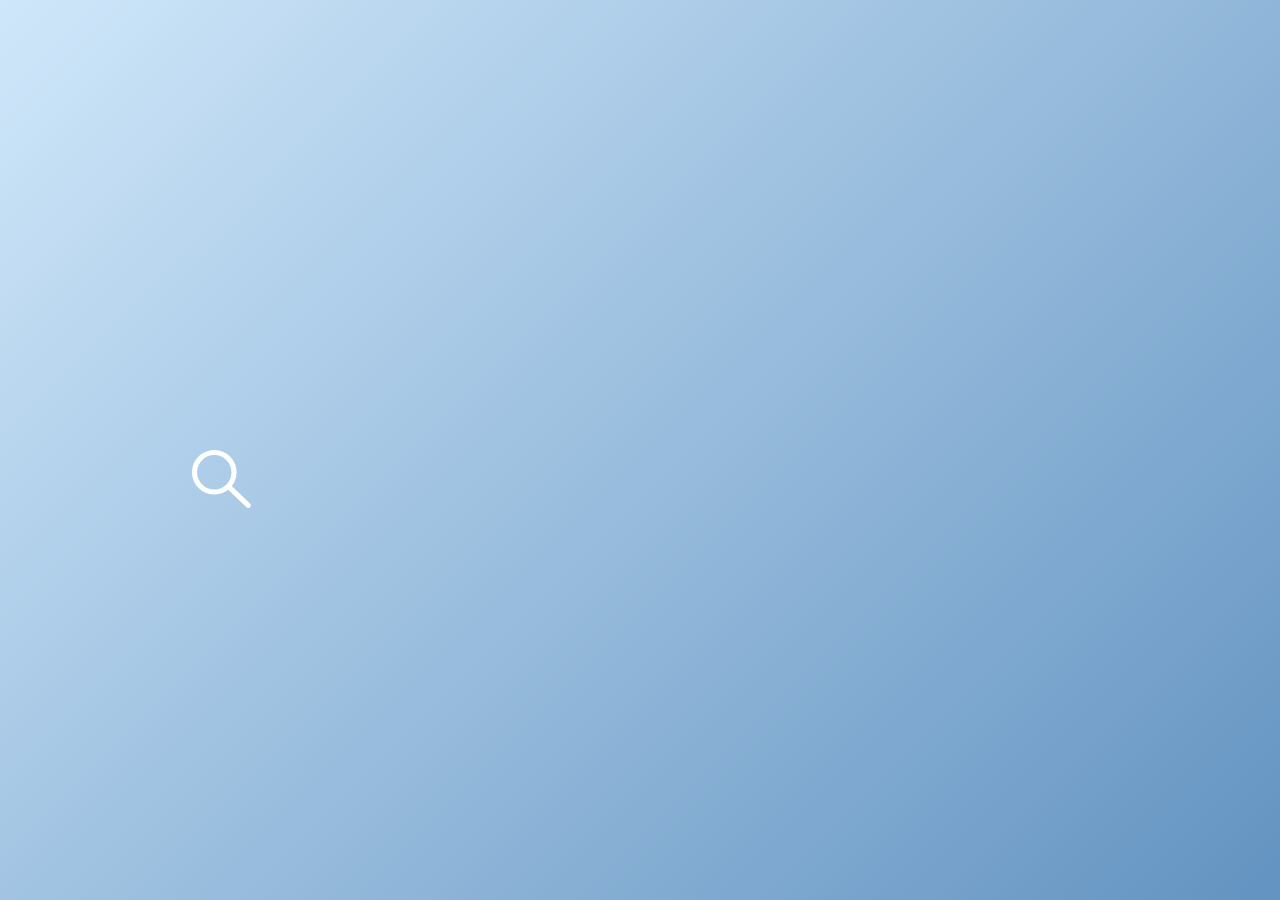
<file: 3day-search-animation/index.html>
<!DOCTYPE html>
<html lang="en">
<head>
  <meta charset="UTF-8">
  <meta name="viewport" content="width=device-width, initial-scale=1.0">
  <meta http-equiv="X-UA-Compatible" content="ie=edge">
  <link href="css/styles.css" rel="stylesheet">
  <title>Document</title>
</head>
<body>
  <div class="main">
    <svg class="magnifier" xmlns="http://www.w3.org/2000/svg" viewBox="0 0 50 50">
      <title>search</title>
      <circle class="cls-1" cx="13.1" cy="13.1" r="11.6"/>
      <line class="cls-1" x1="22" y1="22" x2="33.1" y2="32.6"/>
    </svg>
    <input id="textinput" type="text">
    <svg class="close" xmlns="http://www.w3.org/2000/svg" viewBox="0 0 30 30">
      <title>close</title>
      <line x1="0.5" y1="0.5" x2="28.8" y2="28.8"/>
      <line x1="0.5" y1="28.8" x2="28.8" y2="0.5"/>
    </svg>
  </div>
  <script src="js/app.js"></script>
</body>
</html>
</file>
<file: styles.css>
@import url('https://fonts.googleapis.com/css?family=Ribeye|Roboto');

* {
  box-sizing: border-box;
  margin: 0;
  padding: 0;
  color: #1E2634;
}

header {
  margin: 50px 0;
  text-align: center;
}

header h1 {
  font-family: 'Ribeye', cursive;
  font-size: 38px;
  font-weight: normal;
  padding: 5px;
}

header p {
  font-family: 'Roboto', sans-serif;
  padding: 10px;
  font-size: 20px;
}

.app {
  display: flex;
  flex-flow: row wrap;
  align-items: center;
  justify-content: center;
  width: 100%;
  margin-top: 2em;
}

.app > * {
 margin: 8px;
}

.card {
  flex: 100%;
  height: 200px;
  max-width: 300px;
  display: flex;
  align-items: center;
  justify-content: center;
  overflow: hidden;
  background-position: center;
  background-size: cover;
}

.title {
  width: 100%;
  height: 30%;
  opacity: 0.5;
  transition: opacity 0.5s;
  z-index: 10;
  text-decoration: none;
  display: flex;
  flex-direction: column;
  align-items: center;
  justify-content: center;
  font-size: 20px;
  background: white;
  font-family: 'Roboto', sans-serif;
  padding: 15px;
  text-align: center;
}

i {
  padding: 5px;
}

.title:hover,
.title:focus {
  opacity: 1;
  height: 100%;
  background: #6279a6;
}

@media screen and (min-width: 500px) {
  .card {
    flex: 45%;
    height: 250px;
  }
}

@media screen and (min-width: 650px) {
  header h1 {
    font-size: 5vw;
  }
}

@media screen and (min-width: 850px) {
  main {
    max-width: 80vw;
    margin: 0 auto 15px auto;
  }
  .card {
    flex: 30%;
    height: 300px;
  }
}
</file>
<file: 1day-ghost-animation/css/styles.css>
html {
  background: #222;
  width: 100vw;
  height: 100vh; }

.container {
  margin: 30px auto;
  border: 1px solid #333;
  background: #5c0036;
  background: -moz-linear-gradient(top, #5c0036 0%, #5c5c5c 100%);
  background: -webkit-linear-gradient(top, #5c0036 0%, #5c5c5c 100%);
  background: linear-gradient(to bottom, #5c0036 0%, #5c5c5c 100%);
  filter: progid:DXImageTransform.Microsoft.gradient( startColorstr=#5c0036, endColorstr=#5c5c5c,GradientType=0 ); }

/*--extend--*/
.area, .fore, .mid, .bck, .container {
  width: 600px;
  height: 400px;
  transform: translateZ(0);
  backface-visibility: hidden;
  perspective: 1000; }

.bck {
  background: url("../images/back.png");
  animation: bk 25s -5s linear infinite;
  transform: translateZ(0); }

.mid {
  background: url("../images/back2.png");
  animation: bk 18s -5s linear infinite;
  transform: translateZ(0); }

.fore {
  background: url("../images/back3.png");
  animation: bk 10s -5s linear infinite;
  transform: translateZ(0); }

.ghost {
  background: url("../images/ghost.png") no-repeat;
  width: 180px;
  height: 205px;
  transform: translate3D(100px, 187px, 0);
  animation: walk 0.8s steps(8) infinite;
  backface-visibility: hidden;
  perspective: 1000; }

@keyframes walk {
  100% {
    background-position: 0 -1640px; } }

@keyframes bk {
  100% {
    background-position: 200% 0; } }
</file>
<file: 2day-responsive-svg/css/styles.css>
* {
  box-sizing: border-box;
  margin: 0;
  padding: 0; }

body {
  display: flex;
  justify-content: center;
  align-items: center;
  width: 100vw;
  height: 100vh; }

.container {
  padding: 45px;
  border-radius: 50%;
  background: #759fc0;
  width: 50%;
  max-width: 700px; }

.instruction {
  background: #016299;
  padding: 5px;
  text-align: center;
  text-transform: uppercase;
  font-size: 17px;
  letter-spacing: 0.04em;
  color: #eee;
  position: fixed;
  z-index: 2000;
  bottom: 0;
  width: 100%; }

[class^="tree"], .sun {
  animation: changeColor 10s ease-in-out infinite both; }

@keyframes changeColor {
  0% {
    fill: white; }
  25% {
    fill: #ffd97a; }
  50% {
    fill: #fb735c; }
  75% {
    fill: #ffd97a; }
  100% {
    fill: white; } }

.fullVersion-4 {
  animation: hover 10s ease-in-out infinite both; }
  .fullVersion-4 .smallShake {
    animation: hoverY 15s ease-in-out infinite both; }

@keyframes hover {
  50% {
    transform: translateY(15px); } }

.smallShake {
  animation: hoverY 5s ease-in-out infinite;
  transform-origin: 100%; }

@keyframes hoverY {
  0% {
    transform: translateY(-56.1px); }
  50% {
    transform: translateY(-46.1px); }
  100% {
    transform: translateY(-56.1px); } }

[class^="cloud"] {
  animation: bk 15s linear infinite both;
  transform: translateZ(0); }

@keyframes bk {
  0% {
    transform: translateX(-500px); }
  100% {
    transform: translateX(500px); } }

@media screen and (max-width: 850px) {
  [class^="fullVersion"] {
    display: none; }
  .container {
    padding: 20px; } }

@media screen and (max-width: 500px) {
  .container {
    padding: 5px;
    width: 70%; } }
</file>
<file: 3day-search-animation/css/styles.css>
* {
  box-sizing: border-box;
  margin: 0;
  padding: 0; }

body {
  background: #cfe7fa;
  background: -moz-linear-gradient(-45deg, #cfe7fa 0%, #6393c1 100%);
  background: -webkit-linear-gradient(-45deg, #cfe7fa 0%, #6393c1 100%);
  background: linear-gradient(135deg, #cfe7fa 0%, #6393c1 100%);
  filter: progid:DXImageTransform.Microsoft.gradient( startColorstr=#cfe7fa, endColorstr=#6393c1,GradientType=1 );
  width: 100vw;
  height: 100vh;
  display: flex;
  align-items: center;
  padding-left: 15%; }

input {
  font-size: 35px;
  padding-left: 40px;
  background: none;
  cursor: pointer;
  border: none;
  outline: none;
  color: white;
  transition: 0.5s all cubic-bezier(0.25, 0.46, 0.45, 0.94); }

.magnifier, input, .close {
  pointer: cursor;
  position: absolute; }

.magnifier, input {
  width: 85px; }

.magnifier circle, .magnifier line, .close line {
  fill: none;
  stroke: #fff;
  stroke-linecap: round;
  stroke-width: 3px;
  transition: 0.25s all cubic-bezier(0.55, 0.085, 0.68, 0.53); }

.close {
  width: 17px;
  margin: 9px;
  transition: 0.5s all cubic-bezier(0.25, 0.46, 0.45, 0.94);
  cursor: pointer; }
  .close line {
    stroke-width: 4px;
    opacity: 0;
    transform: scale(0);
    transform-origin: 50% 50%; }

.magnifier line {
  transition: 0.25s all cubic-bezier(0.55, 0.085, 0.68, 0.53);
  transform: scale(1); }

.magnifier circle {
  transition: 0.25s all cubic-bezier(0.55, 0.085, 0.68, 0.53);
  transform: scale(1); }

.open .magnifier line {
  transition: 0.25s all cubic-bezier(0.25, 0.46, 0.45, 0.94);
  transform: scale(0); }

.open .magnifier circle {
  transition: 0.35s all cubic-bezier(0.25, 0.46, 0.45, 0.94);
  transform: scale(0.8); }

.open input {
  width: 50vw;
  border-bottom: 3px solid white; }

.open .close line {
  opacity: 1;
  transform: scale(1);
  transition: 0.75s all cubic-bezier(0.25, 0.46, 0.45, 0.94); }
</file>
